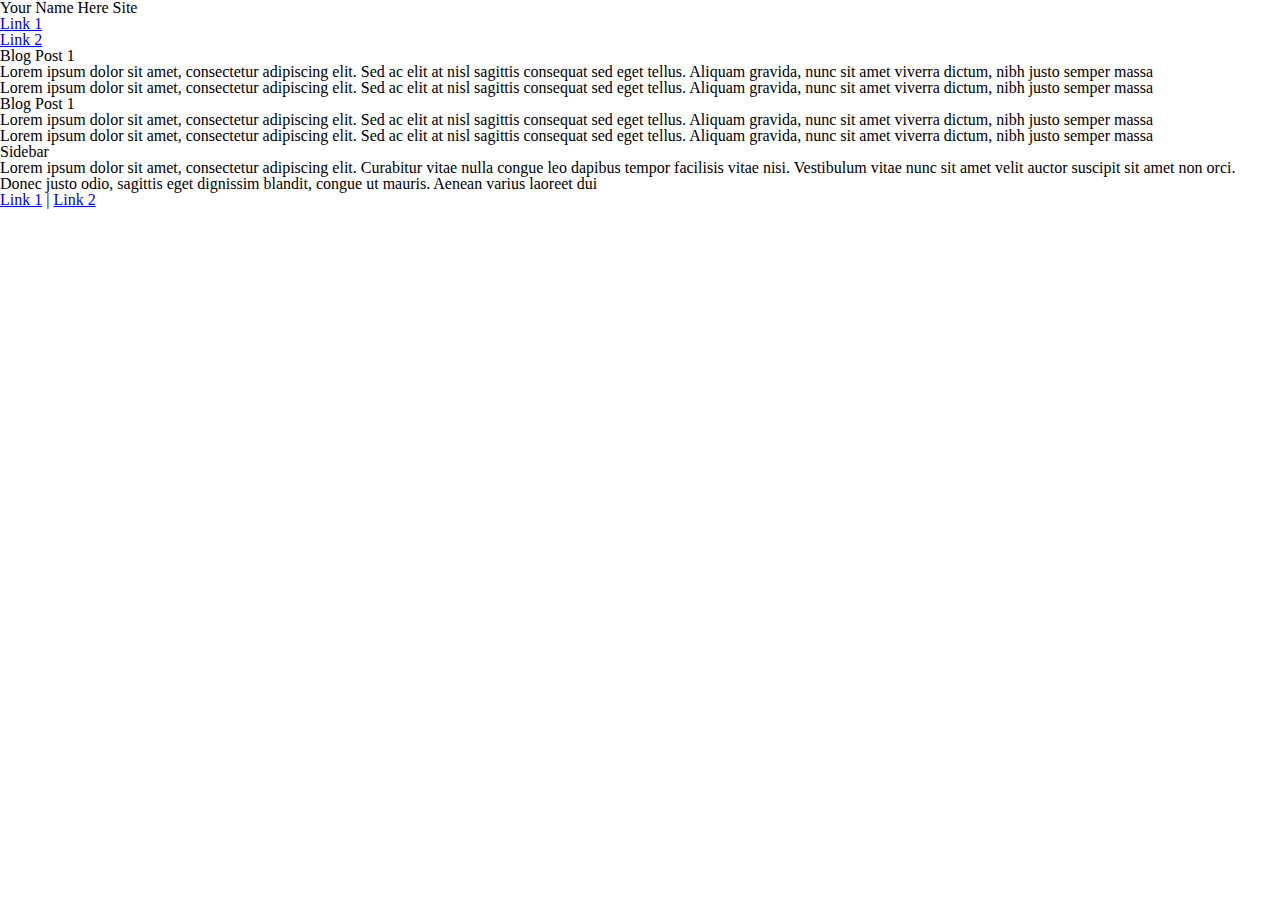
<file: 5/index.html>
<!DOCTYPE HTML>
<html lang="en">
<head>
	<meta charset="UTF-8">
	<title>Type site</title>
	<link rel="stylesheet" href="style.css" type="text/css" media="screen">

</head>
<body>
<header>
  <h1>Your Name Here Site</h1>
  <nav><ul>
    <li><a href='#'>Link 1</a></li>
    <li><a href='#'>Link 2</a></li>
  </ul></nav>
</header>

<section id='content'>
  <article class='blog-post'>
    <h1>Blog Post 1</h1>
    <p>Lorem ipsum dolor sit amet, consectetur adipiscing elit. Sed ac elit at nisl sagittis consequat sed eget tellus. Aliquam gravida, nunc sit amet viverra dictum, nibh justo semper massa</p>
    <p>Lorem ipsum dolor sit amet, consectetur adipiscing elit. Sed ac elit at nisl sagittis consequat sed eget tellus. Aliquam gravida, nunc sit amet viverra dictum, nibh justo semper massa</p>
  </article>
  <article class='blog-post'>
    <h1>Blog Post 1</h1>
    <p>Lorem ipsum dolor sit amet, consectetur adipiscing elit. Sed ac elit at nisl sagittis consequat sed eget tellus. Aliquam gravida, nunc sit amet viverra dictum, nibh justo semper massa</p>
    <p>Lorem ipsum dolor sit amet, consectetur adipiscing elit. Sed ac elit at nisl sagittis consequat sed eget tellus. Aliquam gravida, nunc sit amet viverra dictum, nibh justo semper massa</p>
  </article>
</section>

<section id='sidebar'>
<h1>Sidebar</h1>
<p>Lorem ipsum dolor sit amet, consectetur adipiscing elit. Curabitur vitae nulla congue leo dapibus tempor facilisis vitae nisi. Vestibulum vitae nunc sit amet velit auctor suscipit sit amet non orci. Donec justo odio, sagittis eget dignissim blandit, congue ut mauris. Aenean varius laoreet dui</p>
</section>

<footer>
  <a href='#'>Link 1</a> | <a href='#'>Link 2</a>
</footer>


 
</body>
</html>
</file>
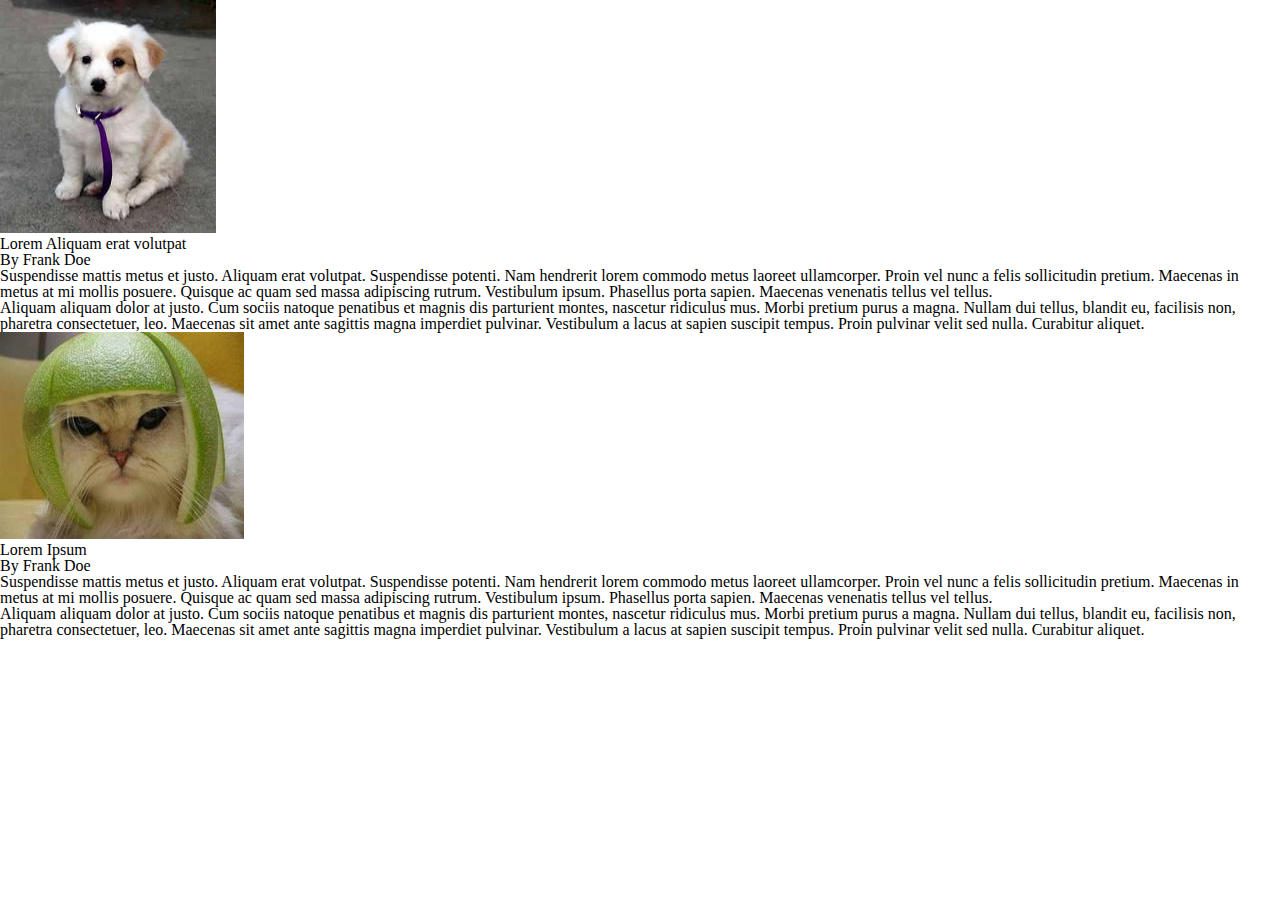
<file: 4/exercise1/index.html>
<!DOCTYPE HTML>
<html lang="en">
<head>
	<meta charset="UTF-8">
	<title></title>
  <!--[if lt IE 9]>
  <script src="http://html5shiv.googlecode.com/svn/trunk/html5.js"></script>
  <![endif]-->
  <link rel="stylesheet" href="style.css" type="text/css" media="screen" />
</head>
<body>

<section id='main-content'>
  <article>
    <img src='images/dog.jpg'/>
    <h1>Lorem Aliquam erat volutpat</h1>
    <h2>By Frank Doe</h2>
    <p>Suspendisse mattis metus et justo. Aliquam erat volutpat. Suspendisse
      potenti. Nam hendrerit lorem commodo metus laoreet ullamcorper. Proin vel
      nunc a felis sollicitudin pretium. Maecenas in metus at mi mollis posuere.
      Quisque ac quam sed massa adipiscing rutrum. Vestibulum ipsum. Phasellus
      porta sapien. Maecenas venenatis tellus vel tellus.</p>

    <p>Aliquam aliquam dolor at justo. Cum sociis natoque penatibus et magnis dis
      parturient montes, nascetur ridiculus mus. Morbi pretium purus a magna.
      Nullam dui tellus, blandit eu, facilisis non, pharetra consectetuer, leo.
      Maecenas sit amet ante sagittis magna imperdiet pulvinar. Vestibulum a lacus
      at sapien suscipit tempus. Proin pulvinar velit sed nulla. Curabitur
      aliquet.</p>
  </article>

  <article>
    <img src='images/cat.jpg'/>
    <h1>Lorem Ipsum</h1>
    <h2>By Frank Doe</h2>
    <p>Suspendisse mattis metus et justo. Aliquam erat volutpat. Suspendisse
      potenti. Nam hendrerit lorem commodo metus laoreet ullamcorper. Proin vel
      nunc a felis sollicitudin pretium. Maecenas in metus at mi mollis posuere.
      Quisque ac quam sed massa adipiscing rutrum. Vestibulum ipsum. Phasellus
      porta sapien. Maecenas venenatis tellus vel tellus.</p>

    <p>Aliquam aliquam dolor at justo. Cum sociis natoque penatibus et magnis dis
      parturient montes, nascetur ridiculus mus. Morbi pretium purus a magna.
      Nullam dui tellus, blandit eu, facilisis non, pharetra consectetuer, leo.
      Maecenas sit amet ante sagittis magna imperdiet pulvinar. Vestibulum a lacus
      at sapien suscipit tempus. Proin pulvinar velit sed nulla. Curabitur
      aliquet.</p>
  </article>
</section>
</body>
</html>
</file>
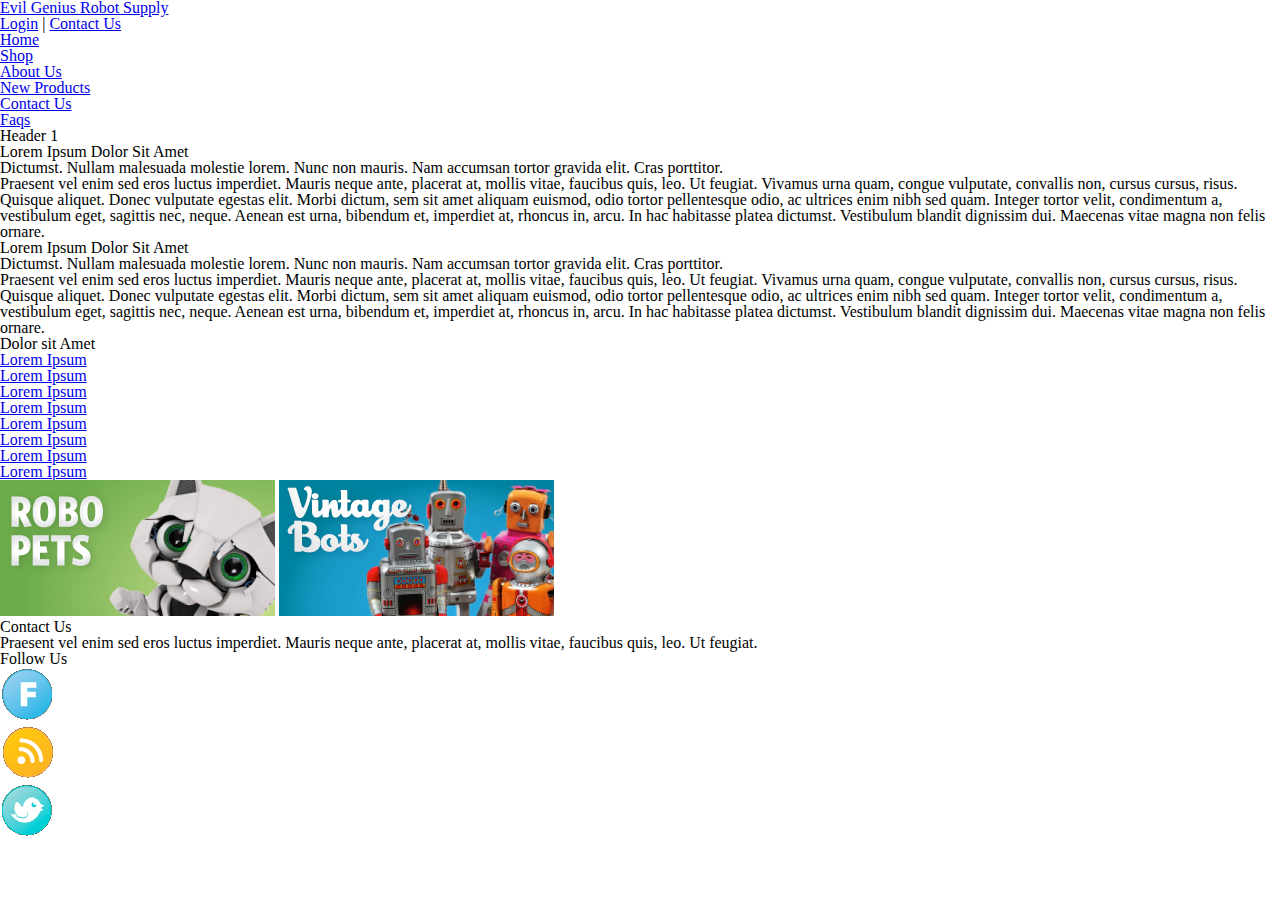
<file: 4/exercise2/index.html>
<!DOCTYPE HTML>
<html lang="en">
<head>
	<meta charset="UTF-8">
	<title></title>
  <!--[if lt IE 9]>
  <script src="http://html5shiv.googlecode.com/svn/trunk/html5.js"></script>
  <![endif]-->
  <link rel="stylesheet" href="style.css" type="text/css" media="screen" />
</head>
<body>
<div id='site-wrapper'>
<header id='site-header'>
  <h1><a href='/'>Evil Genius Robot Supply</a></h1>
  <nav id='top-nav'>
    <a href='#'>Login</a> | <a href='#'>Contact Us</a>
  </nav>
</header>
</div> <!-- end #site-wrapper -->

<div id='menu-wrapper'>
<nav id='main-menu'>
  <ul>
    <li>
    	<a href="#">Home</a></li>
    <li>
    	<a href="#">Shop</a></li>
    <li>
    	<a href="#">About Us</a></li>
    <li>
    	<a href="#">New Products</a></li>
    <li>
    	<a href="#">Contact Us</a></li>
    <li>
    	<a href="#">Faqs</a></li>
  </ul>
</nav>
</div> <!-- end #menu-wrapper -->

<div id='content-wrapper'>
  <div id='content'>
    <article id='page'>
        <h1>Header 1</h1>
        <h2>Lorem Ipsum Dolor Sit Amet</h2>
        <p>Dictumst. Nullam malesuada molestie lorem. Nunc non mauris. Nam accumsan
          tortor gravida elit. Cras porttitor.</p>

        <p>Praesent vel enim sed eros luctus imperdiet. Mauris neque ante, placerat at,
          mollis vitae, faucibus quis, leo. Ut feugiat. Vivamus urna quam, congue
          vulputate, convallis non, cursus cursus, risus. Quisque aliquet. Donec
          vulputate egestas elit. Morbi dictum, sem sit amet aliquam euismod, odio
          tortor pellentesque odio, ac ultrices enim nibh sed quam. Integer tortor
          velit, condimentum a, vestibulum eget, sagittis nec, neque. Aenean est urna,
          bibendum et, imperdiet at, rhoncus in, arcu. In hac habitasse platea
          dictumst. Vestibulum blandit dignissim dui. Maecenas vitae magna non felis
          ornare.</p>



        <h2>Lorem Ipsum Dolor Sit Amet</h2>
        <p>Dictumst. Nullam malesuada molestie lorem. Nunc non mauris. Nam accumsan
          tortor gravida elit. Cras porttitor.</p>

        <p>Praesent vel enim sed eros luctus imperdiet. Mauris neque ante, placerat at,
          mollis vitae, faucibus quis, leo. Ut feugiat. Vivamus urna quam, congue
          vulputate, convallis non, cursus cursus, risus. Quisque aliquet. Donec
          vulputate egestas elit. Morbi dictum, sem sit amet aliquam euismod, odio
          tortor pellentesque odio, ac ultrices enim nibh sed quam. Integer tortor
          velit, condimentum a, vestibulum eget, sagittis nec, neque. Aenean est urna,
          bibendum et, imperdiet at, rhoncus in, arcu. In hac habitasse platea
          dictumst. Vestibulum blandit dignissim dui. Maecenas vitae magna non felis
          ornare.</p>

    </article>
    <aside id='sidebar'>
      <h1>Dolor sit Amet</h1>
      <ul>
        <li>
        	<a href="#">Lorem Ipsum</a></li>
        <li>
        	<a href="#">Lorem Ipsum</a></li>
        <li>
        	<a href="#">Lorem Ipsum</a></li>
        <li>
        	<a href="#">Lorem Ipsum</a></li>
        <li>
        	<a href="#">Lorem Ipsum</a></li>
        <li>
        	<a href="#">Lorem Ipsum</a></li>
        <li>
        	<a href="#">Lorem Ipsum</a></li>
        <li>
        	<a href="#">Lorem Ipsum</a></li>
      </ul>
      <a href='#'><img src='images/robot-pets.png'/></a>
      <a href='#'><img src='images/vintage-bots.png'/></a>
      </aside> <!-- end #sidebar -->
  </div>
</div> <!-- end #content-wrapper -->

<div id='footer-wrapper'>
  <footer id='site-footer'>
    <section id='footer-contact'>
      <h1>Contact Us</h1>
      <p>Praesent vel enim sed eros luctus imperdiet. Mauris neque ante, placerat at,
        mollis vitae, faucibus quis, leo. Ut feugiat.</p>
    </section>

    <section id='footer-follow'>
      <h1>Follow Us</h1>

      <ul>
        <li><a href='#'><img src='images/facebook.png'/></a></li>
        <li><a href='#'><img src='images/rss.png'/></a></li>
        <li><a href='#'><img src='images/twitter.png'/></a></li>
      </ul>
    </section>
  </footer>
</div> <!-- end #footer-wrapper -->



</body>
</html>
</file>
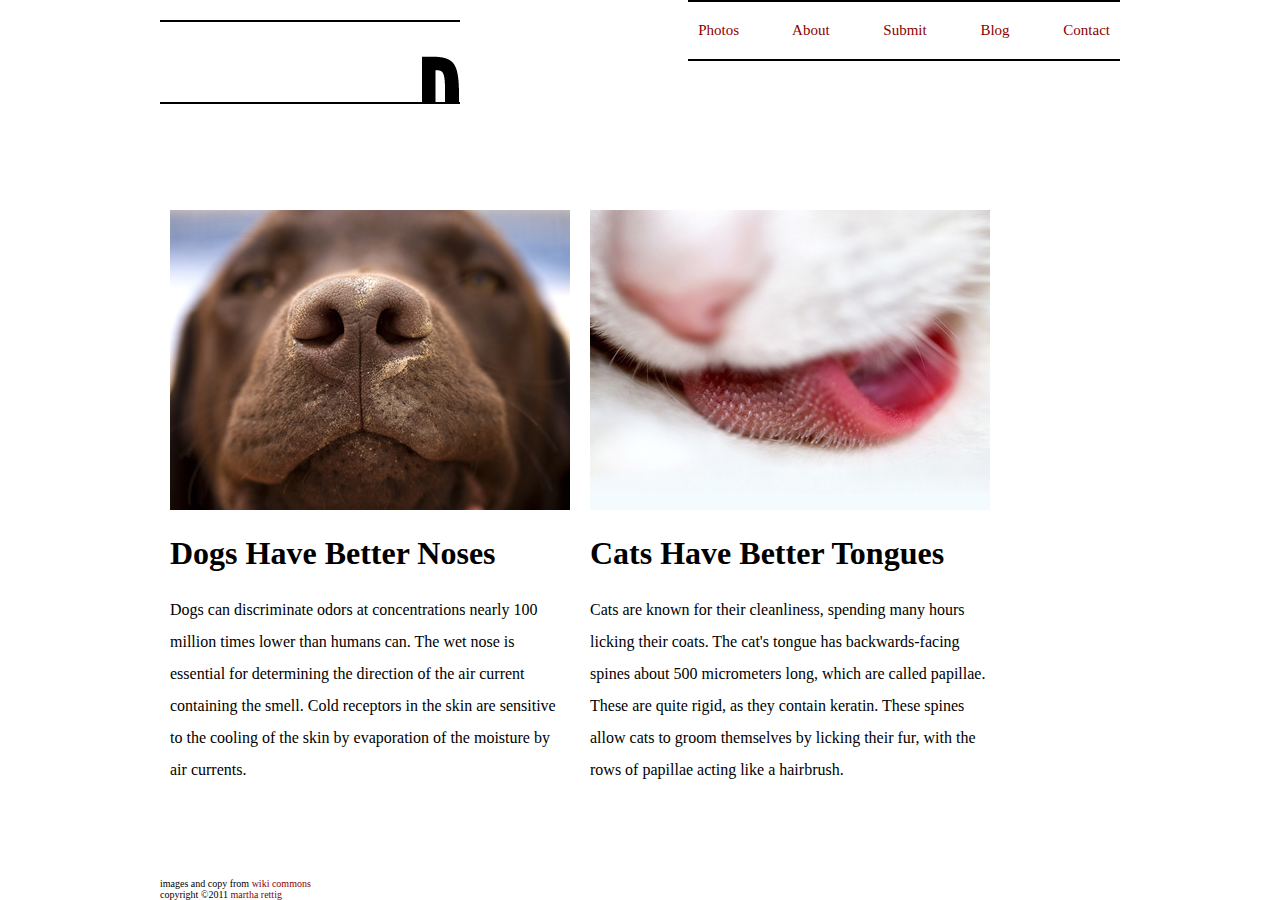
<file: Homework_3/DogsvsCats.html>
<!DOCTYPE html>
<html>
  <head>
  <meta http-equiv="Content-Type" content="text/html; charset=UTF-8" />
  <link rel="stylesheet" type="text/css" href="style.css"> 
   <title>dogsvscat</title>
  </head>
  <body>
  <header id='site-header'>
<h1>Dogs vs Cats</h1>
<nav id='top-nav'> 
<ul>
  <a href='#'>Photos</a> 
  <a href='#'>About</a> 
  <a href='#'>Submit</a> 
  <a href='#'>Blog Contact</a>
 </ul>
 </nav>
  
</header>
<section id='main-info'>
<article class='dog-content'>
<img src="images/dog-pic.jpg" alt='Dog nose' width="400" height="300"/>
<h1>Dogs Have Better Noses</h1>
<p>Dogs can discriminate odors at concentrations nearly 100 million times lower than humans can. The wet nose is essential for determining the direction of the air current containing the smell. Cold receptors in the skin are sensitive to the cooling of the skin by evaporation of the moisture by air currents.
</p>
</article>

<article class='cat-content'>
<img src="images/cat-pic.jpg" alt='Cat tongue' width="400" height="300"/>
<h1>Cats Have Better Tongues</h1>
<p>Cats are known for their cleanliness, spending many hours licking their coats. The cat's tongue has backwards-facing spines about 500 micrometers long, which are called papillae. These are quite rigid, as they contain keratin. These spines allow cats to groom themselves by licking their fur, with the rows of papillae acting like a hairbrush. 
</p>
</article>
</section>
<footer id='main-footer'>
<div id-'images'>images and copy from <a href='#'>wiki commons</a></div>
<div id='copyright'>copyright ©2011 <a href='#'>martha rettig</a></div>
</footer> 

  </body>
</html>
</file>
<file: Homework_3/style.css>
@charset "UTF-8";
/* CSS Document */

body {
    margin:0 auto;
	width:960px;
	font:12px #000 Arial, Helvetica, sans-serif;
	}

header {
	position:relative;
	}
	
footer {
	position:absolute;
	bottom:0;
	clear:both;
	}
	
a:link {
	color:#000;
	text-decoration:none;
	border:none;
	color:darkred;
}

a:hover {
	color:#000;
	text-decoration:none;
	border:0;
}


header#site-header {
	position:relative;
	height:80px;
	font-size:15px;
	color:darkred;
	word-spacing:50px;

}

#site-header h1 { 
  display:block;	
  text-indent:-9999px;    
  position:absolute;
  width:300px; height:80px;
  	font:20px #fff Arial, Helvetica, sans-serif;
  	border-top:2px #000 solid;
	border-bottom:2px #000 solid;
  background: url(images/dogsvscat.png) no-repeat left top;
}

#top-nav {
	position:absolute;
	top:0;
	right:0;
	font-size:15px;
	color:darkred;
	word-spacing:50px;
	border-top:2px #000 solid;
	border-bottom:2px #000 solid;
	font:20px #fff Arial, Helvetica, sans-serif;
}
	
#top-nav ul { 
	display:block;
    float:left;
	padding:5px 10px 5px 10px;
	text-decoration:none;
	border:none;
	}

#main-info {
	clear:both;
	position:absolute;
	top:200px;
	font: 12px #999 Arial, Helvetica, sans-serif;
	width: 891px;
}
	

section p { line-height:2em; }


.dog-content {
	clear:both;
	float:left;
	width:400px;
	padding:10px}
	
.cat-content {
	float:left;
	width:400px;
	padding:10px}
	
	
#main-footer {
	font-size:10px }
</file>
<file: 5/style.css>
/* http://meyerweb.com/eric/tools/css/reset/ 
   v2.0 | 20110126
   License: none (public domain)
*/

html, body, div, span, applet, object, iframe,
h1, h2, h3, h4, h5, h6, p, blockquote, pre,
a, abbr, acronym, address, big, cite, code,
del, dfn, em, img, ins, kbd, q, s, samp,
small, strike, strong, sub, sup, tt, var,
b, u, i, center,
dl, dt, dd, ol, ul, li,
fieldset, form, label, legend,
table, caption, tbody, tfoot, thead, tr, th, td,
article, aside, canvas, details, embed, 
figure, figcaption, footer, header, hgroup, 
menu, nav, output, ruby, section, summary,
time, mark, audio, video {
	margin: 0;
	padding: 0;
	border: 0;
	font-size: 100%;
	font: inherit;
	vertical-align: baseline;
}
/* HTML5 display-role reset for older browsers */
article, aside, details, figcaption, figure, 
footer, header, hgroup, menu, nav, section {
	display: block;
}
body {
	line-height: 1;
}
ol, ul {
	list-style: none;
}
blockquote, q {
	quotes: none;
}
blockquote:before, blockquote:after,
q:before, q:after {
	content: '';
	content: none;
}
table {
	border-collapse: collapse;
	border-spacing: 0;
}
</file>
<file: 4/exercise1/style.css>
/* Meyer Reset */
/* http://meyerweb.com/eric/tools/css/reset/ 
   v2.0 | 20110126
   License: none (public domain)
*/

html, body, div, span, applet, object, iframe,
h1, h2, h3, h4, h5, h6, p, blockquote, pre,
a, abbr, acronym, address, big, cite, code,
del, dfn, em, img, ins, kbd, q, s, samp,
small, strike, strong, sub, sup, tt, var,
b, u, i, center,
dl, dt, dd, ol, ul, li,
fieldset, form, label, legend,
table, caption, tbody, tfoot, thead, tr, th, td,
article, aside, canvas, details, embed, 
figure, figcaption, footer, header, hgroup, 
menu, nav, output, ruby, section, summary,
time, mark, audio, video {
	margin: 0;
	padding: 0;
	border: 0;
	font-size: 100%;
	font: inherit;
	vertical-align: baseline;
}
/* HTML5 display-role reset for older browsers */
article, aside, details, figcaption, figure, 
footer, header, hgroup, menu, nav, section {
	display: block;
}
body {
	line-height: 1;
}
ol, ul {
	list-style: none;
}
blockquote, q {
	quotes: none;
}
blockquote:before, blockquote:after,
q:before, q:after {
	content: '';
	content: none;
}
table {
	border-collapse: collapse;
	border-spacing: 0;
}
</file>
<file: 4/exercise2/style.css>
/* Meyer Reset */
/* http://meyerweb.com/eric/tools/css/reset/ 
   v2.0 | 20110126
   License: none (public domain)
*/

html, body, div, span, applet, object, iframe,
h1, h2, h3, h4, h5, h6, p, blockquote, pre,
a, abbr, acronym, address, big, cite, code,
del, dfn, em, img, ins, kbd, q, s, samp,
small, strike, strong, sub, sup, tt, var,
b, u, i, center,
dl, dt, dd, ol, ul, li,
fieldset, form, label, legend,
table, caption, tbody, tfoot, thead, tr, th, td,
article, aside, canvas, details, embed, 
figure, figcaption, footer, header, hgroup, 
menu, nav, output, ruby, section, summary,
time, mark, audio, video {
	margin: 0;
	padding: 0;
	border: 0;
	font-size: 100%;
	font: inherit;
	vertical-align: baseline;
}
/* HTML5 display-role reset for older browsers */
article, aside, details, figcaption, figure, 
footer, header, hgroup, menu, nav, section {
	display: block;
}
body {
	line-height: 1;
}
ol, ul {
	list-style: none;
}
blockquote, q {
	quotes: none;
}
blockquote:before, blockquote:after,
q:before, q:after {
	content: '';
	content: none;
}
table {
	border-collapse: collapse;
	border-spacing: 0;
}
</file>
